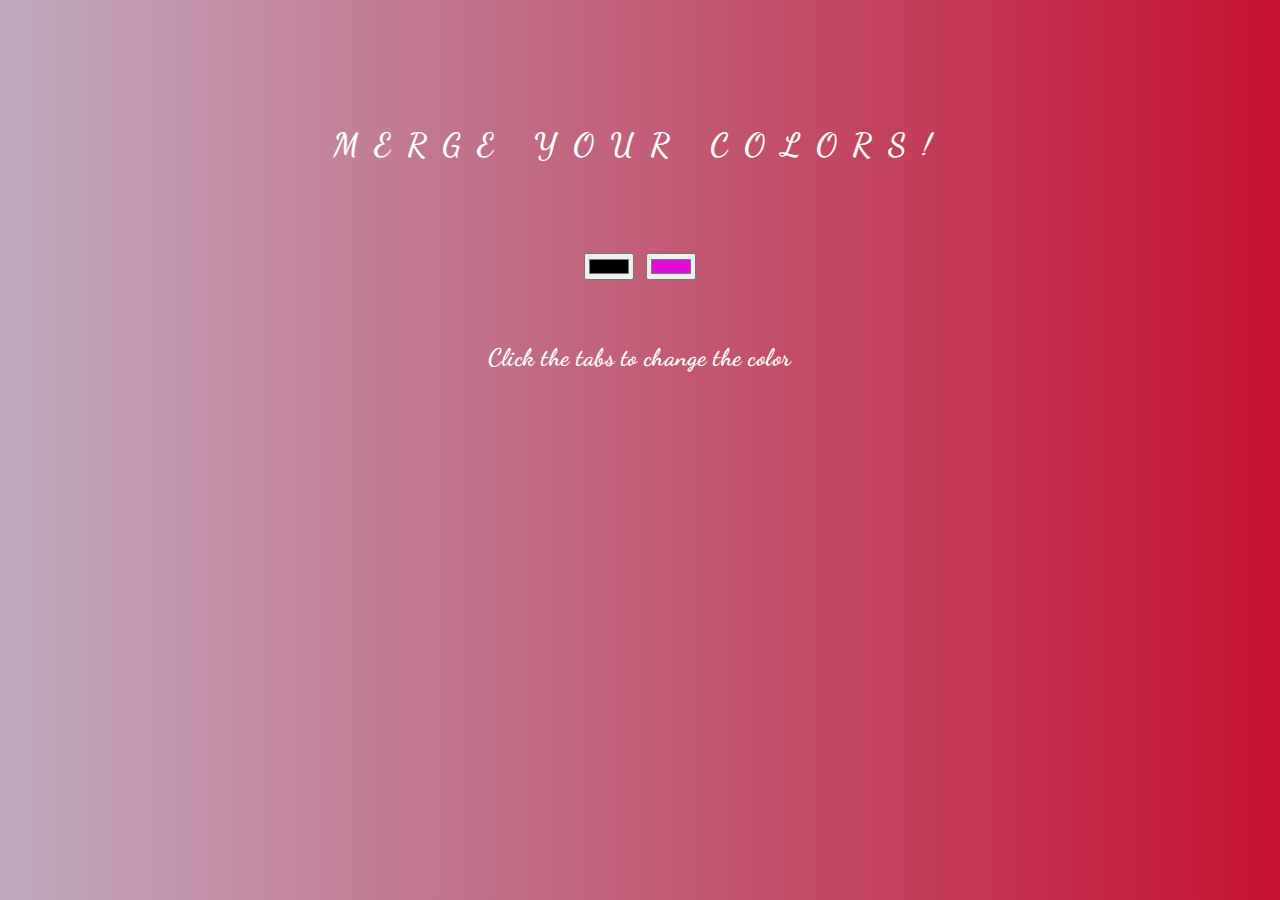
<file: background generator/index.html>
<!DOCTYPE html>
<html lang="en">
<head>
    <meta charset="UTF-8">
    <meta name="viewport" content="width=device-width, initial-scale=1.0">
    <title>Background generator</title>
    <link rel="stylesheet" href="./style.css" >
    <link rel="preconnect" href="https://fonts.googleapis.com">
    <link rel="preconnect" href="https://fonts.gstatic.com" crossorigin>
    <link href="https://fonts.googleapis.com/css2?family=Dancing+Script:wght@600;700&family=Noto+Color+Emoji&family=Raleway:wght@100;300;500&display=swap" rel="stylesheet">
<body>
    <body id="gradient">
        <h1 style="font-family: 'Dancing Script', cursive; margin-top:10%" > <b>Merge your Colors!</b></h1>
      <div style="margin-top:7%; margin-bottom:5%"> <input class="color1" type="color" name="color1" value="#8C2C">
        <input class="color2" type="color" name="color1" value="#E00BD8">
      <br></div>
       
        <h2>     
          Click the tabs to change the color</h2>
    <script src="./script.js"></script>
    </body>
</html>
</file>
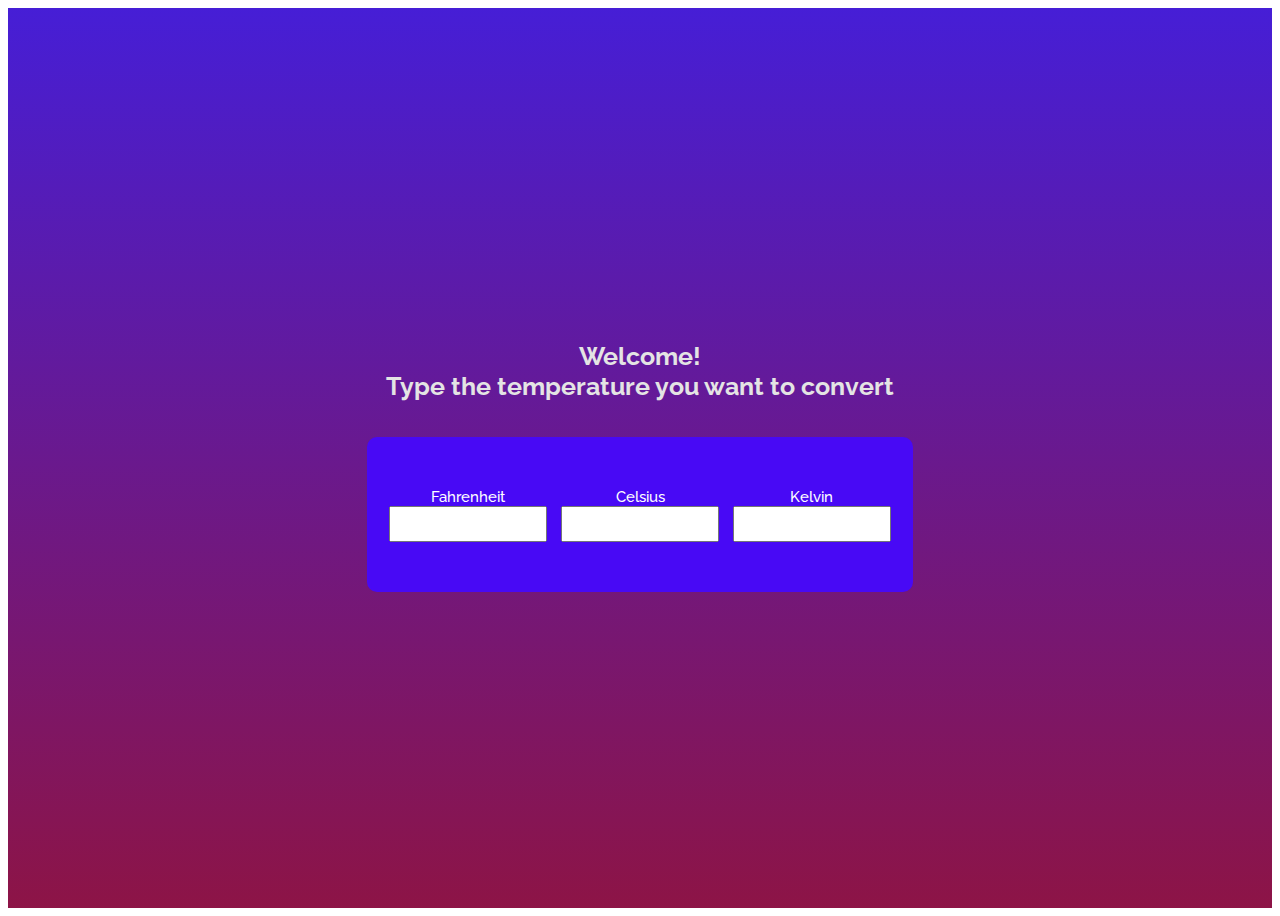
<file: temperature converter/temperature_converter.html>
<!DOCTYPE html> 
<html lang="en"> 

<head> 
	<meta charset="UTF-8"> 
	<meta name="viewport"
		content="width=device-width, 
				initial-scale=1.0"> 
<link href=".\style.css" rel="stylesheet">
    <link rel="preconnect" href="https://fonts.googleapis.com">
<link rel="preconnect" href="https://fonts.gstatic.com" crossorigin>
<link href="https://fonts.googleapis.com/css2?family=Raleway:wght@300&display=swap" rel="stylesheet">
</head> 

<body> 
	<div class="container" style="font-family: 'Raleway', sans-serif;"> 
		<h1>Welcome! <br> 
			Type the temperature you want to convert</h1> 
            <br>
		<div class="converter-row"> 
			<div class="col"> 
				<label style="font-family: 'Raleway', sans-serif;">Fahrenheit</label> 
				<input type="number"
					id="fahrenheit"> 
			</div> 

			<div class="col"> 
				<label style="font-family: 'Raleway', sans-serif;">Celsius</label> 
				<input type="number"
					id="celsius"> 
			</div> 

			<div class="col"> 
				<label style="font-family: 'Raleway', sans-serif;">Kelvin</label> 
				<input type="number"
					id="kelvin"> 
			</div> 
		</div> 
	</div> 

	<script> 
        celsius.oninput = function () { 
            let f = (parseFloat(celsius.value) * 9) / 5 + 32; 
            fahrenheit.value = parseFloat(f.toFixed(2)); 
        
            let k = (parseFloat(celsius.value) + 273.15); 
            kelvin.value = parseFloat(k.toFixed(2)); 
        
            changeBackgroundColor(parseFloat(celsius.value));
        } 
        fahrenheit.oninput = function () { 
            let c = ((parseFloat(fahrenheit.value) - 32) * 5) / 9; 
            celsius.value = parseFloat(c.toFixed(2)); 
        
            let k = (parseFloat(fahrenheit.value) - 32) * 5 / 9 + 273.15; 
            kelvin.value = parseFloat(k.toFixed(2)); 
        
            changeBackgroundColor(c);
        } 
        kelvin.oninput = function () { 
            let f = (parseFloat(kelvin.value) - 273.15) * 9 / 5 + 32; 
            fahrenheit.value = parseFloat(f.toFixed(2)); 
        
            let c = (parseFloat(kelvin.value) - 273.15); 
            celsius.value = parseFloat(c.toFixed(2)); 
        
            changeBackgroundColor(c);
        } 
        
        function changeBackgroundColor(tempCelsius) {
            let color;
        
            if (tempCelsius <= 0) {
                color = 'lightblue'; // Cold/Freezing
            } else if (tempCelsius > 0 && tempCelsius <= 25) {
                color = 'lightgreen'; // Mild
            } else {
                color = 'orangered'; // Hot
            }
        
            document.querySelector('.container').style.backgroundColor = color;
        }
        
	</script> 
</body> 

</html>
</file>
<file: background generator/style.css>
@import url('https://fonts.googleapis.com/css2?family=Dancing+Script:wght@600;700&family=Noto+Color+Emoji&family=Pacifico&family=Raleway:wght@100;300;500&display=swap');

body{
    /* font-family: "Audiowide", sans-serif; */
    color: rgb(0, 0, 0);
    text-align: center;
    text-transform: uppercase;
    letter-spacing: 0.5em;
    top:10%;
    background:linear-gradient(to right ,rgb(192, 170, 192),rgb(196, 18, 48));
}
h1 {
    font: 600 3.5em ; 
    color:white;
    text-align: center;
    text-transform: uppercase;
    letter-spacing: .5em;
    width:100%;

}
h2{
    font:600 1.5em ;
    color: white;
    font-family: 'Dancing Script', cursive;
    text-align: center;
    text-transform: none;
    letter-spacing: 0.02em;
}
</file>
